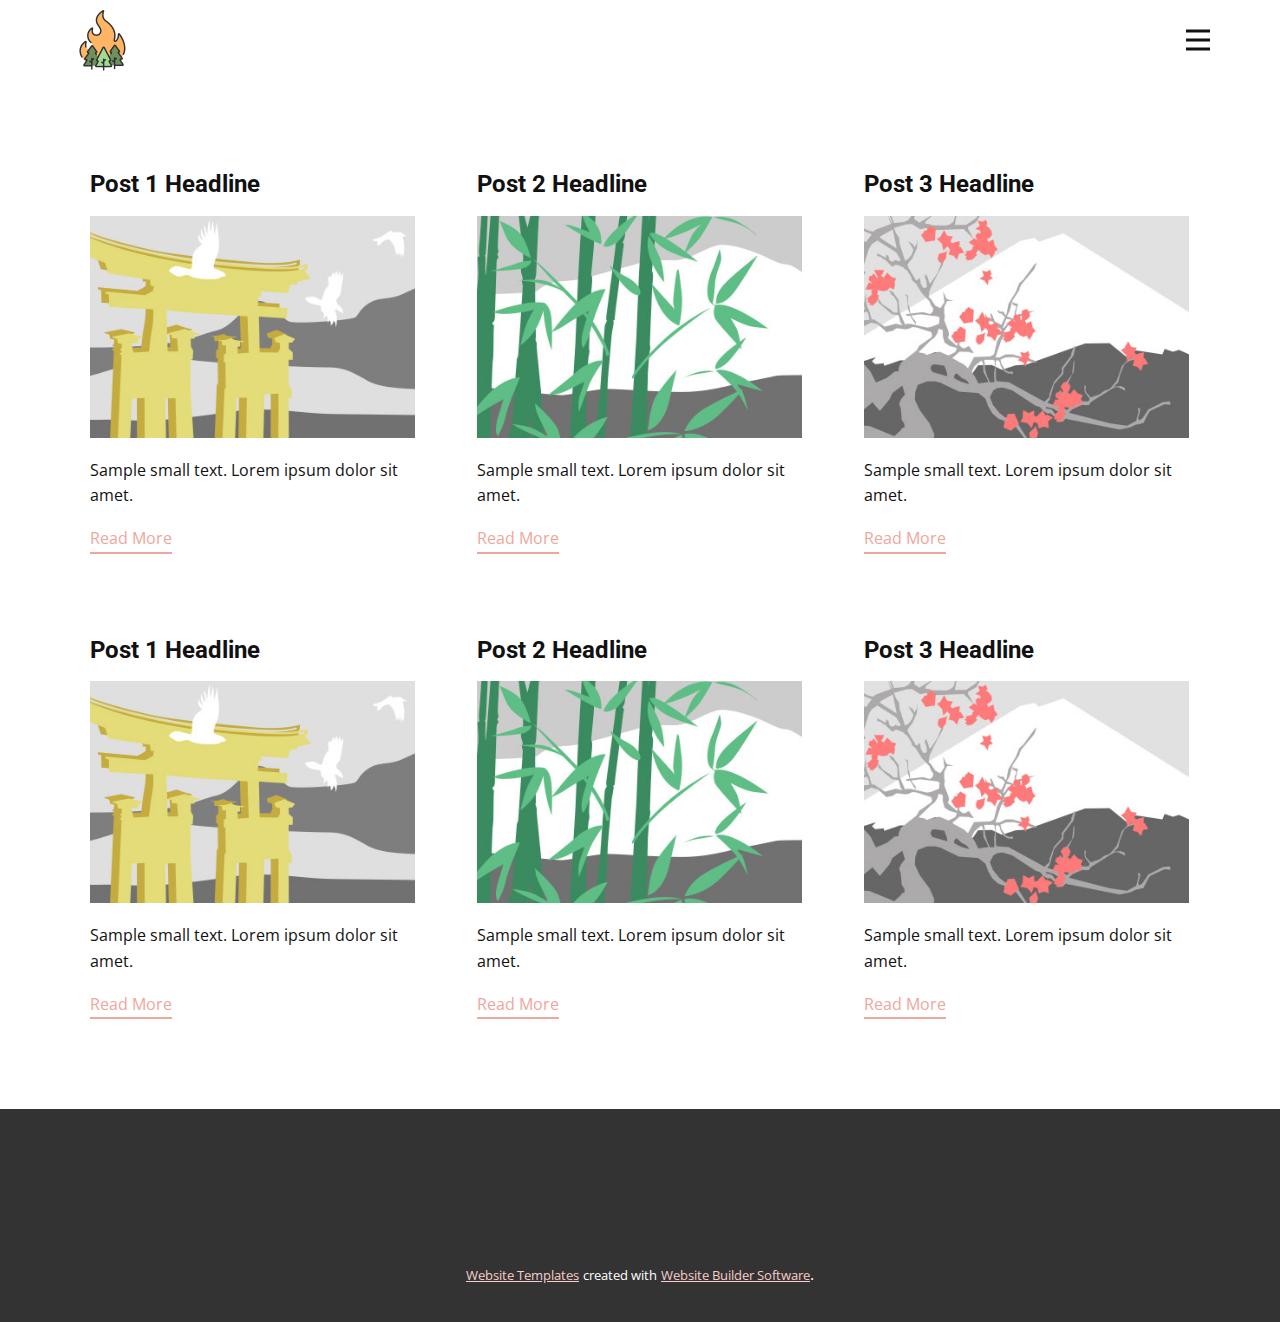
<file: blog/blog.html>
<html style="font-size: 16px;"><head>
    <meta name="viewport" content="width=device-width, initial-scale=1.0">
    <meta charset="utf-8">
    <meta name="keywords" content="">
    <meta name="description" content="">
    <meta name="page_type" content="np-template-header-footer-from-plugin">
    <title>Blog Template</title>
    <link rel="stylesheet" href="../nicepage.css" media="screen">
<link rel="stylesheet" href="../Blog-Template.css" media="screen">
    <script class="u-script" type="text/javascript" src="../jquery.js" defer=""></script>
    <script class="u-script" type="text/javascript" src="../nicepage.js" defer=""></script>
    <meta name="generator" content="Nicepage 4.10.5, nicepage.com">
    <link id="u-theme-google-font" rel="stylesheet" href="https://fonts.googleapis.com/css?family=Roboto:100,100i,300,300i,400,400i,500,500i,700,700i,900,900i|Open+Sans:300,300i,400,400i,500,500i,600,600i,700,700i,800,800i">
    
    
    <script type="application/ld+json">{
		"@context": "http://schema.org",
		"@type": "Organization",
		"name": ""
}</script>
    <meta name="theme-color" content="#efa69d">
  </head>
  <body class="u-body u-xl-mode"><header class="u-clearfix u-header u-header" id="sec-3764"><div class="u-clearfix u-sheet u-sheet-1">
        <nav class="u-menu u-menu-dropdown u-offcanvas u-menu-1" data-responsive-from="XL">
          <div class="menu-collapse" style="font-size: 1rem; letter-spacing: 0px; font-weight: 500; text-transform: uppercase;">
            <a class="u-button-style u-custom-active-color u-custom-border u-custom-border-color u-custom-hover-color u-custom-left-right-menu-spacing u-custom-padding-bottom u-custom-text-active-color u-custom-text-color u-custom-text-hover-color u-custom-top-bottom-menu-spacing u-nav-link u-text-active-palette-1-base u-text-hover-palette-2-base" href="#">
              <svg class="u-svg-link" viewBox="0 0 24 24"><use xmlns:xlink="http://www.w3.org/1999/xlink" xlink:href="#menu-hamburger"></use></svg>
              <svg class="u-svg-content" version="1.1" id="menu-hamburger" viewBox="0 0 16 16" x="0px" y="0px" xmlns:xlink="http://www.w3.org/1999/xlink" xmlns="http://www.w3.org/2000/svg"><g><rect y="1" width="16" height="2"></rect><rect y="7" width="16" height="2"></rect><rect y="13" width="16" height="2"></rect>
</g></svg>
            </a>
          </div>
          <div class="u-nav-container">
            <ul class="u-nav u-spacing-2 u-unstyled u-nav-1"><li class="u-nav-item"><a class="u-active-grey-5 u-button-style u-hover-grey-10 u-nav-link u-text-active-grey-90 u-text-grey-90 u-text-hover-grey-90" href="../Home.html" style="padding: 10px 20px;">Home</a>
</li><li class="u-nav-item"><a class="u-active-grey-5 u-button-style u-hover-grey-10 u-nav-link u-text-active-grey-90 u-text-grey-90 u-text-hover-grey-90" href="../About.html" style="padding: 10px 20px;">About</a>
</li><li class="u-nav-item"><a class="u-active-grey-5 u-button-style u-hover-grey-10 u-nav-link u-text-active-grey-90 u-text-grey-90 u-text-hover-grey-90" href="../Contact.html" style="padding: 10px 20px;">Contact</a>
</li></ul>
          </div>
          <div class="u-nav-container-collapse">
            <div class="u-black u-container-style u-inner-container-layout u-opacity u-opacity-95 u-sidenav">
              <div class="u-inner-container-layout u-sidenav-overflow">
                <div class="u-menu-close"></div>
                <ul class="u-align-center u-nav u-popupmenu-items u-unstyled u-nav-2"><li class="u-nav-item"><a class="u-button-style u-nav-link" href="../Home.html" style="padding: 10px 20px;">Home</a>
</li><li class="u-nav-item"><a class="u-button-style u-nav-link" href="../About.html" style="padding: 10px 20px;">About</a>
</li><li class="u-nav-item"><a class="u-button-style u-nav-link" href="../Contact.html" style="padding: 10px 20px;">Contact</a>
</li></ul>
              </div>
            </div>
            <div class="u-black u-menu-overlay u-opacity u-opacity-70"></div>
          </div>
        </nav><span class="u-file-icon u-icon u-icon-1"><img src="../images/7204183.png" alt=""></span>
      </div></header>
    <section class="u-clearfix u-section-1" id="sec-1509">
      <div class="u-clearfix u-sheet u-valign-middle u-sheet-1"><!--blog--><!--blog_options_json--><!--{"type":"Recent","source":"","tags":"","count":""}--><!--/blog_options_json-->
        <div class="u-blog u-expanded-width u-repeater u-repeater-1"><!--blog_post-->
          <div class="u-blog-post u-container-style u-repeater-item u-white u-repeater-item-1">
            <div class="u-container-layout u-similar-container u-valign-top u-container-layout-1"><!--blog_post_header-->
              <h4 class="u-blog-control u-text u-text-1">
                <a class="u-post-header-link" href="../blog/post-5.html"><!--blog_post_header_content-->Post 1 Headline<!--/blog_post_header_content--></a>
              </h4><!--/blog_post_header--><!--blog_post_image-->
              <a class="u-post-header-link" href="../blog/post-5.html"><img alt="" class="u-blog-control u-expanded-width u-image u-image-default u-image-1" src="[data-uri]"></a><!--/blog_post_image--><!--blog_post_content-->
              <div class="u-blog-control u-post-content u-text u-text-2 fr-view">Sample small text. Lorem ipsum dolor sit amet.</div><!--/blog_post_content--><!--blog_post_readmore-->
              <a href="../blog/post-5.html" class="u-blog-control u-border-2 u-border-palette-1-base u-btn u-btn-rectangle u-button-style u-none u-btn-1"><!--blog_post_readmore_content--><!--options_json--><!--{"content":"","defaultValue":"Read More"}--><!--/options_json-->Read More<!--/blog_post_readmore_content--></a><!--/blog_post_readmore-->
            </div>
          </div><div class="u-blog-post u-container-style u-repeater-item u-video-cover u-white">
            <div class="u-container-layout u-similar-container u-valign-top u-container-layout-2"><!--blog_post_header-->
              <h4 class="u-blog-control u-text u-text-3">
                <a class="u-post-header-link" href="../blog/post-4.html"><!--blog_post_header_content-->Post 2 Headline<!--/blog_post_header_content--></a>
              </h4><!--/blog_post_header--><!--blog_post_image-->
              <a class="u-post-header-link" href="../blog/post-4.html"><img alt="" class="u-blog-control u-expanded-width u-image u-image-default u-image-2" src="[data-uri]"></a><!--/blog_post_image--><!--blog_post_content-->
              <div class="u-blog-control u-post-content u-text u-text-4 fr-view">Sample small text. Lorem ipsum dolor sit amet.</div><!--/blog_post_content--><!--blog_post_readmore-->
              <a href="../blog/post-4.html" class="u-blog-control u-border-2 u-border-palette-1-base u-btn u-btn-rectangle u-button-style u-none u-btn-2"><!--blog_post_readmore_content--><!--options_json--><!--{"content":"","defaultValue":"Read More"}--><!--/options_json-->Read More<!--/blog_post_readmore_content--></a><!--/blog_post_readmore-->
            </div>
          </div><div class="u-blog-post u-container-style u-repeater-item u-video-cover u-white">
            <div class="u-container-layout u-similar-container u-valign-top u-container-layout-3"><!--blog_post_header-->
              <h4 class="u-blog-control u-text u-text-5">
                <a class="u-post-header-link" href="../blog/post-3.html"><!--blog_post_header_content-->Post 3 Headline<!--/blog_post_header_content--></a>
              </h4><!--/blog_post_header--><!--blog_post_image-->
              <a class="u-post-header-link" href="../blog/post-3.html"><img alt="" class="u-blog-control u-expanded-width u-image u-image-default u-image-3" src="[data-uri]"></a><!--/blog_post_image--><!--blog_post_content-->
              <div class="u-blog-control u-post-content u-text u-text-6 fr-view">Sample small text. Lorem ipsum dolor sit amet.</div><!--/blog_post_content--><!--blog_post_readmore-->
              <a href="../blog/post-3.html" class="u-blog-control u-border-2 u-border-palette-1-base u-btn u-btn-rectangle u-button-style u-none u-btn-3"><!--blog_post_readmore_content--><!--options_json--><!--{"content":"","defaultValue":"Read More"}--><!--/options_json-->Read More<!--/blog_post_readmore_content--></a><!--/blog_post_readmore-->
            </div>
          </div><div class="u-blog-post u-container-style u-repeater-item u-white u-repeater-item-1">
            <div class="u-container-layout u-similar-container u-valign-top u-container-layout-1"><!--blog_post_header-->
              <h4 class="u-blog-control u-text u-text-1">
                <a class="u-post-header-link" href="../blog/post-2.html"><!--blog_post_header_content-->Post 1 Headline<!--/blog_post_header_content--></a>
              </h4><!--/blog_post_header--><!--blog_post_image-->
              <a class="u-post-header-link" href="../blog/post-2.html"><img alt="" class="u-blog-control u-expanded-width u-image u-image-default u-image-1" src="[data-uri]"></a><!--/blog_post_image--><!--blog_post_content-->
              <div class="u-blog-control u-post-content u-text u-text-2 fr-view">Sample small text. Lorem ipsum dolor sit amet.</div><!--/blog_post_content--><!--blog_post_readmore-->
              <a href="../blog/post-2.html" class="u-blog-control u-border-2 u-border-palette-1-base u-btn u-btn-rectangle u-button-style u-none u-btn-1"><!--blog_post_readmore_content--><!--options_json--><!--{"content":"","defaultValue":"Read More"}--><!--/options_json-->Read More<!--/blog_post_readmore_content--></a><!--/blog_post_readmore-->
            </div>
          </div><div class="u-blog-post u-container-style u-repeater-item u-video-cover u-white">
            <div class="u-container-layout u-similar-container u-valign-top u-container-layout-2"><!--blog_post_header-->
              <h4 class="u-blog-control u-text u-text-3">
                <a class="u-post-header-link" href="../blog/post-1.html"><!--blog_post_header_content-->Post 2 Headline<!--/blog_post_header_content--></a>
              </h4><!--/blog_post_header--><!--blog_post_image-->
              <a class="u-post-header-link" href="../blog/post-1.html"><img alt="" class="u-blog-control u-expanded-width u-image u-image-default u-image-2" src="[data-uri]"></a><!--/blog_post_image--><!--blog_post_content-->
              <div class="u-blog-control u-post-content u-text u-text-4 fr-view">Sample small text. Lorem ipsum dolor sit amet.</div><!--/blog_post_content--><!--blog_post_readmore-->
              <a href="../blog/post-1.html" class="u-blog-control u-border-2 u-border-palette-1-base u-btn u-btn-rectangle u-button-style u-none u-btn-2"><!--blog_post_readmore_content--><!--options_json--><!--{"content":"","defaultValue":"Read More"}--><!--/options_json-->Read More<!--/blog_post_readmore_content--></a><!--/blog_post_readmore-->
            </div>
          </div><div class="u-blog-post u-container-style u-repeater-item u-video-cover u-white">
            <div class="u-container-layout u-similar-container u-valign-top u-container-layout-3"><!--blog_post_header-->
              <h4 class="u-blog-control u-text u-text-5">
                <a class="u-post-header-link" href="../blog/post.html"><!--blog_post_header_content-->Post 3 Headline<!--/blog_post_header_content--></a>
              </h4><!--/blog_post_header--><!--blog_post_image-->
              <a class="u-post-header-link" href="../blog/post.html"><img alt="" class="u-blog-control u-expanded-width u-image u-image-default u-image-3" src="[data-uri]"></a><!--/blog_post_image--><!--blog_post_content-->
              <div class="u-blog-control u-post-content u-text u-text-6 fr-view">Sample small text. Lorem ipsum dolor sit amet.</div><!--/blog_post_content--><!--blog_post_readmore-->
              <a href="../blog/post.html" class="u-blog-control u-border-2 u-border-palette-1-base u-btn u-btn-rectangle u-button-style u-none u-btn-3"><!--blog_post_readmore_content--><!--options_json--><!--{"content":"","defaultValue":"Read More"}--><!--/options_json-->Read More<!--/blog_post_readmore_content--></a><!--/blog_post_readmore-->
            </div>
          </div><!--/blog_post--><!--blog_post-->
          <!--/blog_post--><!--blog_post-->
          <!--/blog_post-->
        </div><!--/blog-->
      </div>
    </section>
    
    
    <footer class="u-align-center u-clearfix u-footer u-grey-80 u-footer" id="sec-be3e"><div class="u-align-left u-clearfix u-sheet u-sheet-1"></div></footer>
    <section class="u-backlink u-clearfix u-grey-80">
      <a class="u-link" href="https://nicepage.com/website-templates" target="_blank">
        <span>Website Templates</span>
      </a>
      <p class="u-text">
        <span>created with</span>
      </p>
      <a class="u-link" href="" target="_blank">
        <span>Website Builder Software</span>
      </a>. 
    </section>
  
</body></html>
</file>
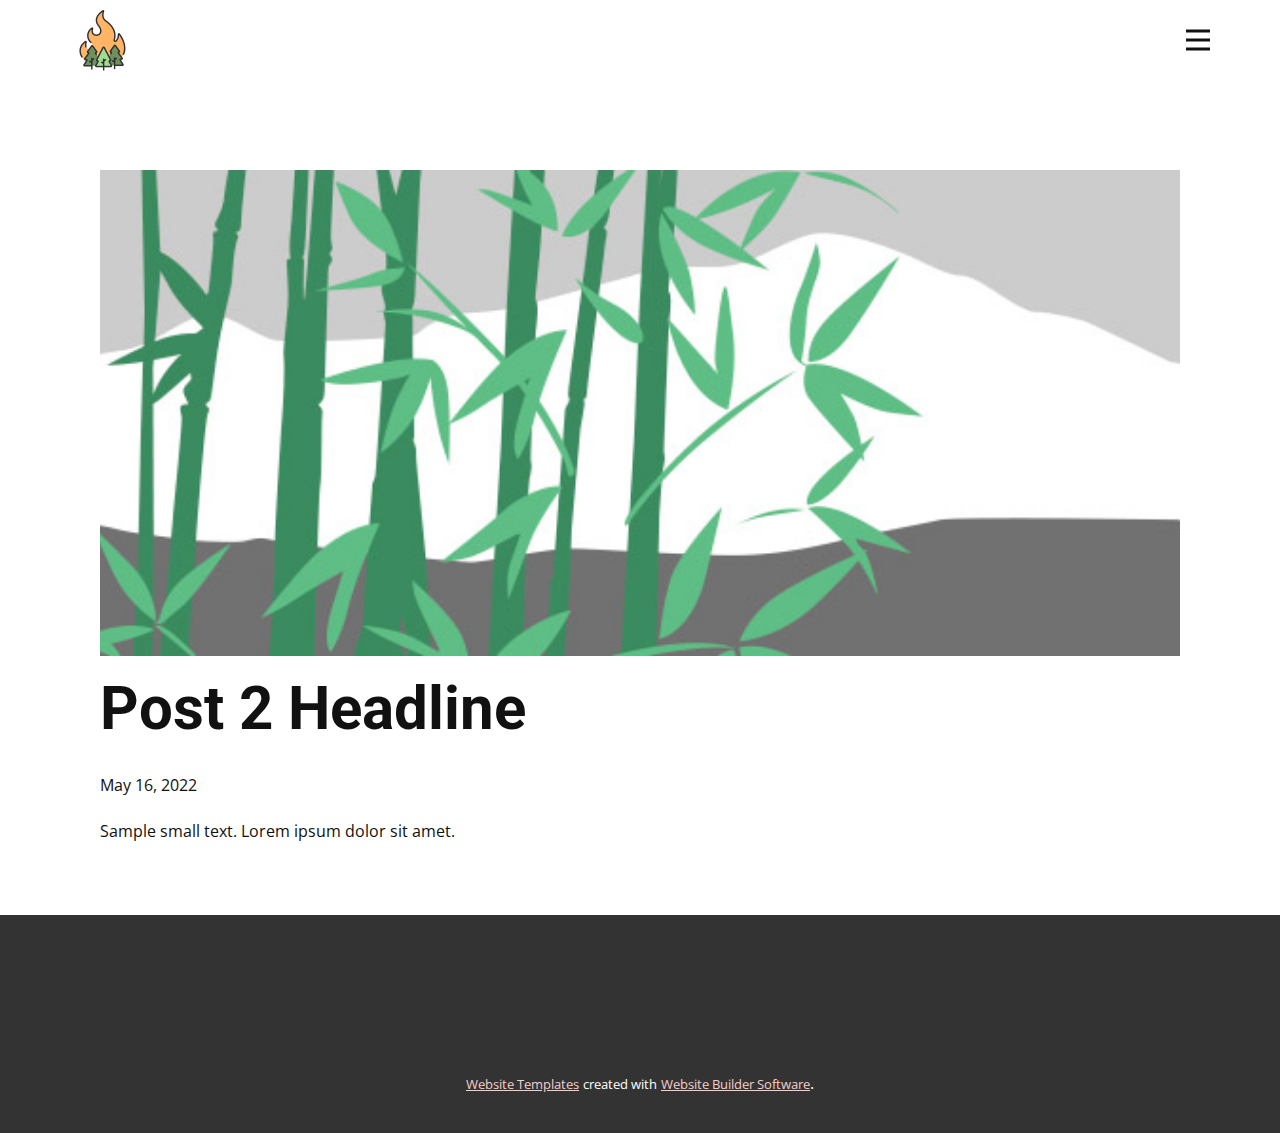
<file: blog/post-1.html>
<!doctype html>
<html style="font-size: 16px;"><head>
    <meta name="viewport" content="width=device-width, initial-scale=1.0">
    <meta charset="utf-8">
    <meta name="keywords" content="Post 1 Headline">
    <meta name="description" content="">
    <meta name="page_type" content="np-template-header-footer-from-plugin">
    <title>Post 2 Headline</title>
    <link rel="stylesheet" href="../nicepage.css" media="screen">
<link rel="stylesheet" href="../Post-Template.css" media="screen">
    <script class="u-script" type="text/javascript" src="../jquery.js" defer=""></script>
    <script class="u-script" type="text/javascript" src="../nicepage.js" defer=""></script>
    <meta name="generator" content="Nicepage 4.10.5, nicepage.com">
    <link id="u-theme-google-font" rel="stylesheet" href="https://fonts.googleapis.com/css?family=Roboto:100,100i,300,300i,400,400i,500,500i,700,700i,900,900i|Open+Sans:300,300i,400,400i,500,500i,600,600i,700,700i,800,800i">
    
    
    <script type="application/ld+json">{
		"@context": "http://schema.org",
		"@type": "Organization",
		"name": ""
}</script>
    <meta name="theme-color" content="#efa69d">
  </head>
  <body class="u-body u-xl-mode"><header class="u-clearfix u-header u-header" id="sec-3764"><div class="u-clearfix u-sheet u-sheet-1">
        <nav class="u-menu u-menu-dropdown u-offcanvas u-menu-1" data-responsive-from="XL">
          <div class="menu-collapse" style="font-size: 1rem; letter-spacing: 0px; font-weight: 500; text-transform: uppercase;">
            <a class="u-button-style u-custom-active-color u-custom-border u-custom-border-color u-custom-hover-color u-custom-left-right-menu-spacing u-custom-padding-bottom u-custom-text-active-color u-custom-text-color u-custom-text-hover-color u-custom-top-bottom-menu-spacing u-nav-link u-text-active-palette-1-base u-text-hover-palette-2-base" href="#">
              <svg class="u-svg-link" viewBox="0 0 24 24"><use xmlns:xlink="http://www.w3.org/1999/xlink" xlink:href="#menu-hamburger"></use></svg>
              <svg class="u-svg-content" version="1.1" id="menu-hamburger" viewBox="0 0 16 16" x="0px" y="0px" xmlns:xlink="http://www.w3.org/1999/xlink" xmlns="http://www.w3.org/2000/svg"><g><rect y="1" width="16" height="2"></rect><rect y="7" width="16" height="2"></rect><rect y="13" width="16" height="2"></rect>
</g></svg>
            </a>
          </div>
          <div class="u-nav-container">
            <ul class="u-nav u-spacing-2 u-unstyled u-nav-1"><li class="u-nav-item"><a class="u-active-grey-5 u-button-style u-hover-grey-10 u-nav-link u-text-active-grey-90 u-text-grey-90 u-text-hover-grey-90" href="../Home.html" style="padding: 10px 20px;">Home</a>
</li><li class="u-nav-item"><a class="u-active-grey-5 u-button-style u-hover-grey-10 u-nav-link u-text-active-grey-90 u-text-grey-90 u-text-hover-grey-90" href="../About.html" style="padding: 10px 20px;">About</a>
</li><li class="u-nav-item"><a class="u-active-grey-5 u-button-style u-hover-grey-10 u-nav-link u-text-active-grey-90 u-text-grey-90 u-text-hover-grey-90" href="../Contact.html" style="padding: 10px 20px;">Contact</a>
</li></ul>
          </div>
          <div class="u-nav-container-collapse">
            <div class="u-black u-container-style u-inner-container-layout u-opacity u-opacity-95 u-sidenav">
              <div class="u-inner-container-layout u-sidenav-overflow">
                <div class="u-menu-close"></div>
                <ul class="u-align-center u-nav u-popupmenu-items u-unstyled u-nav-2"><li class="u-nav-item"><a class="u-button-style u-nav-link" href="../Home.html" style="padding: 10px 20px;">Home</a>
</li><li class="u-nav-item"><a class="u-button-style u-nav-link" href="../About.html" style="padding: 10px 20px;">About</a>
</li><li class="u-nav-item"><a class="u-button-style u-nav-link" href="../Contact.html" style="padding: 10px 20px;">Contact</a>
</li></ul>
              </div>
            </div>
            <div class="u-black u-menu-overlay u-opacity u-opacity-70"></div>
          </div>
        </nav><span class="u-file-icon u-icon u-icon-1"><img src="../images/7204183.png" alt=""></span>
      </div></header>
    <section class="u-align-center u-clearfix u-section-1" id="sec-70e5">
      <div class="u-clearfix u-sheet u-valign-middle-md u-valign-middle-sm u-valign-middle-xs u-sheet-1"><!--post_details--><!--post_details_options_json--><!--{"source":""}--><!--/post_details_options_json--><!--blog_post-->
        <div class="u-container-style u-expanded-width u-post-details u-post-details-1">
          <div class="u-container-layout u-valign-middle u-container-layout-1"><!--blog_post_image-->
            <img alt="" class="u-blog-control u-expanded-width u-image u-image-default u-image-1" src="[data-uri]"><!--/blog_post_image--><!--blog_post_header-->
            <h2 class="u-blog-control u-text u-text-1">Post 2 Headline</h2><!--/blog_post_header--><!--blog_post_metadata-->
            <div class="u-blog-control u-metadata u-metadata-1"><!--blog_post_metadata_date-->
              <span class="u-meta-date u-meta-icon">May 16, 2022</span><!--/blog_post_metadata_date--><!--blog_post_metadata_category-->
              <!--/blog_post_metadata_category--><!--blog_post_metadata_comments-->
              <!--/blog_post_metadata_comments-->
            </div><!--/blog_post_metadata--><!--blog_post_content-->
            <div class="u-align-justify u-blog-control u-post-content u-text u-text-2 fr-view">
  Sample small text. Lorem ipsum dolor sit amet.
  </div><!--/blog_post_content-->
          </div>
        </div><!--/blog_post--><!--/post_details-->
      </div>
    </section>
    
    
    <footer class="u-align-center u-clearfix u-footer u-grey-80 u-footer" id="sec-be3e"><div class="u-align-left u-clearfix u-sheet u-sheet-1"></div></footer>
    <section class="u-backlink u-clearfix u-grey-80">
      <a class="u-link" href="https://nicepage.com/website-templates" target="_blank">
        <span>Website Templates</span>
      </a>
      <p class="u-text">
        <span>created with</span>
      </p>
      <a class="u-link" href="" target="_blank">
        <span>Website Builder Software</span>
      </a>. 
    </section>
  
</body></html>
</file>
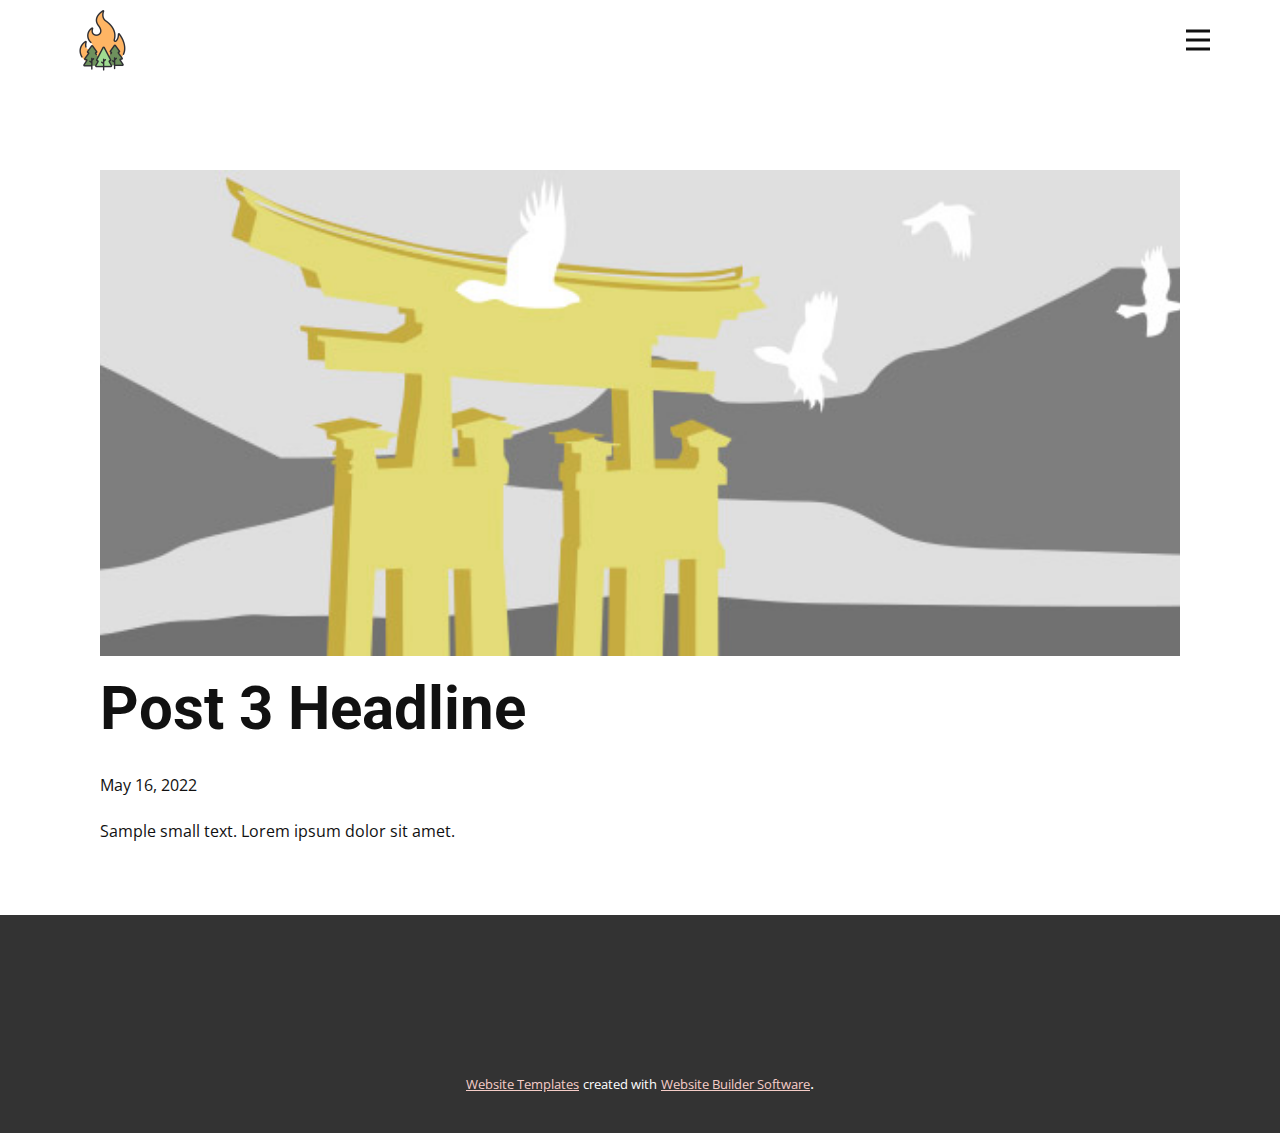
<file: blog/post-2.html>
<!doctype html>
<html style="font-size: 16px;"><head>
    <meta name="viewport" content="width=device-width, initial-scale=1.0">
    <meta charset="utf-8">
    <meta name="keywords" content="Post 1 Headline">
    <meta name="description" content="">
    <meta name="page_type" content="np-template-header-footer-from-plugin">
    <title>Post 3 Headline</title>
    <link rel="stylesheet" href="../nicepage.css" media="screen">
<link rel="stylesheet" href="../Post-Template.css" media="screen">
    <script class="u-script" type="text/javascript" src="../jquery.js" defer=""></script>
    <script class="u-script" type="text/javascript" src="../nicepage.js" defer=""></script>
    <meta name="generator" content="Nicepage 4.10.5, nicepage.com">
    <link id="u-theme-google-font" rel="stylesheet" href="https://fonts.googleapis.com/css?family=Roboto:100,100i,300,300i,400,400i,500,500i,700,700i,900,900i|Open+Sans:300,300i,400,400i,500,500i,600,600i,700,700i,800,800i">
    
    
    <script type="application/ld+json">{
		"@context": "http://schema.org",
		"@type": "Organization",
		"name": ""
}</script>
    <meta name="theme-color" content="#efa69d">
  </head>
  <body class="u-body u-xl-mode"><header class="u-clearfix u-header u-header" id="sec-3764"><div class="u-clearfix u-sheet u-sheet-1">
        <nav class="u-menu u-menu-dropdown u-offcanvas u-menu-1" data-responsive-from="XL">
          <div class="menu-collapse" style="font-size: 1rem; letter-spacing: 0px; font-weight: 500; text-transform: uppercase;">
            <a class="u-button-style u-custom-active-color u-custom-border u-custom-border-color u-custom-hover-color u-custom-left-right-menu-spacing u-custom-padding-bottom u-custom-text-active-color u-custom-text-color u-custom-text-hover-color u-custom-top-bottom-menu-spacing u-nav-link u-text-active-palette-1-base u-text-hover-palette-2-base" href="#">
              <svg class="u-svg-link" viewBox="0 0 24 24"><use xmlns:xlink="http://www.w3.org/1999/xlink" xlink:href="#menu-hamburger"></use></svg>
              <svg class="u-svg-content" version="1.1" id="menu-hamburger" viewBox="0 0 16 16" x="0px" y="0px" xmlns:xlink="http://www.w3.org/1999/xlink" xmlns="http://www.w3.org/2000/svg"><g><rect y="1" width="16" height="2"></rect><rect y="7" width="16" height="2"></rect><rect y="13" width="16" height="2"></rect>
</g></svg>
            </a>
          </div>
          <div class="u-nav-container">
            <ul class="u-nav u-spacing-2 u-unstyled u-nav-1"><li class="u-nav-item"><a class="u-active-grey-5 u-button-style u-hover-grey-10 u-nav-link u-text-active-grey-90 u-text-grey-90 u-text-hover-grey-90" href="../Home.html" style="padding: 10px 20px;">Home</a>
</li><li class="u-nav-item"><a class="u-active-grey-5 u-button-style u-hover-grey-10 u-nav-link u-text-active-grey-90 u-text-grey-90 u-text-hover-grey-90" href="../About.html" style="padding: 10px 20px;">About</a>
</li><li class="u-nav-item"><a class="u-active-grey-5 u-button-style u-hover-grey-10 u-nav-link u-text-active-grey-90 u-text-grey-90 u-text-hover-grey-90" href="../Contact.html" style="padding: 10px 20px;">Contact</a>
</li></ul>
          </div>
          <div class="u-nav-container-collapse">
            <div class="u-black u-container-style u-inner-container-layout u-opacity u-opacity-95 u-sidenav">
              <div class="u-inner-container-layout u-sidenav-overflow">
                <div class="u-menu-close"></div>
                <ul class="u-align-center u-nav u-popupmenu-items u-unstyled u-nav-2"><li class="u-nav-item"><a class="u-button-style u-nav-link" href="../Home.html" style="padding: 10px 20px;">Home</a>
</li><li class="u-nav-item"><a class="u-button-style u-nav-link" href="../About.html" style="padding: 10px 20px;">About</a>
</li><li class="u-nav-item"><a class="u-button-style u-nav-link" href="../Contact.html" style="padding: 10px 20px;">Contact</a>
</li></ul>
              </div>
            </div>
            <div class="u-black u-menu-overlay u-opacity u-opacity-70"></div>
          </div>
        </nav><span class="u-file-icon u-icon u-icon-1"><img src="../images/7204183.png" alt=""></span>
      </div></header>
    <section class="u-align-center u-clearfix u-section-1" id="sec-70e5">
      <div class="u-clearfix u-sheet u-valign-middle-md u-valign-middle-sm u-valign-middle-xs u-sheet-1"><!--post_details--><!--post_details_options_json--><!--{"source":""}--><!--/post_details_options_json--><!--blog_post-->
        <div class="u-container-style u-expanded-width u-post-details u-post-details-1">
          <div class="u-container-layout u-valign-middle u-container-layout-1"><!--blog_post_image-->
            <img alt="" class="u-blog-control u-expanded-width u-image u-image-default u-image-1" src="[data-uri]"><!--/blog_post_image--><!--blog_post_header-->
            <h2 class="u-blog-control u-text u-text-1">Post 3 Headline</h2><!--/blog_post_header--><!--blog_post_metadata-->
            <div class="u-blog-control u-metadata u-metadata-1"><!--blog_post_metadata_date-->
              <span class="u-meta-date u-meta-icon">May 16, 2022</span><!--/blog_post_metadata_date--><!--blog_post_metadata_category-->
              <!--/blog_post_metadata_category--><!--blog_post_metadata_comments-->
              <!--/blog_post_metadata_comments-->
            </div><!--/blog_post_metadata--><!--blog_post_content-->
            <div class="u-align-justify u-blog-control u-post-content u-text u-text-2 fr-view">
  Sample small text. Lorem ipsum dolor sit amet.
  </div><!--/blog_post_content-->
          </div>
        </div><!--/blog_post--><!--/post_details-->
      </div>
    </section>
    
    
    <footer class="u-align-center u-clearfix u-footer u-grey-80 u-footer" id="sec-be3e"><div class="u-align-left u-clearfix u-sheet u-sheet-1"></div></footer>
    <section class="u-backlink u-clearfix u-grey-80">
      <a class="u-link" href="https://nicepage.com/website-templates" target="_blank">
        <span>Website Templates</span>
      </a>
      <p class="u-text">
        <span>created with</span>
      </p>
      <a class="u-link" href="" target="_blank">
        <span>Website Builder Software</span>
      </a>. 
    </section>
  
</body></html>
</file>
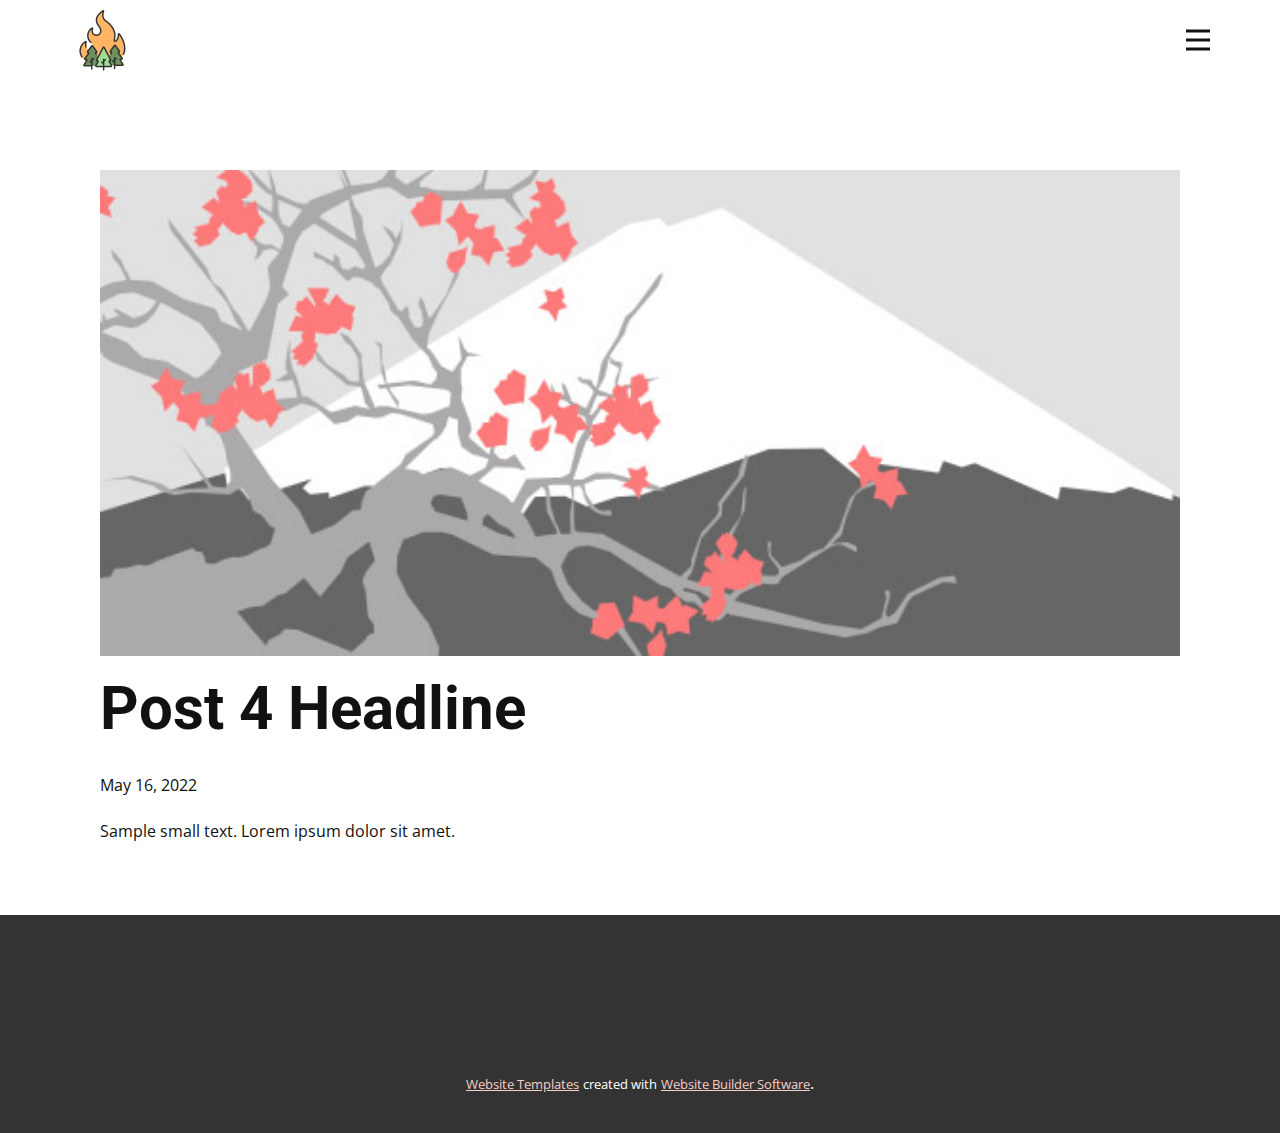
<file: blog/post-3.html>
<!doctype html>
<html style="font-size: 16px;"><head>
    <meta name="viewport" content="width=device-width, initial-scale=1.0">
    <meta charset="utf-8">
    <meta name="keywords" content="Post 1 Headline">
    <meta name="description" content="">
    <meta name="page_type" content="np-template-header-footer-from-plugin">
    <title>Post 4 Headline</title>
    <link rel="stylesheet" href="../nicepage.css" media="screen">
<link rel="stylesheet" href="../Post-Template.css" media="screen">
    <script class="u-script" type="text/javascript" src="../jquery.js" defer=""></script>
    <script class="u-script" type="text/javascript" src="../nicepage.js" defer=""></script>
    <meta name="generator" content="Nicepage 4.10.5, nicepage.com">
    <link id="u-theme-google-font" rel="stylesheet" href="https://fonts.googleapis.com/css?family=Roboto:100,100i,300,300i,400,400i,500,500i,700,700i,900,900i|Open+Sans:300,300i,400,400i,500,500i,600,600i,700,700i,800,800i">
    
    
    <script type="application/ld+json">{
		"@context": "http://schema.org",
		"@type": "Organization",
		"name": ""
}</script>
    <meta name="theme-color" content="#efa69d">
  </head>
  <body class="u-body u-xl-mode"><header class="u-clearfix u-header u-header" id="sec-3764"><div class="u-clearfix u-sheet u-sheet-1">
        <nav class="u-menu u-menu-dropdown u-offcanvas u-menu-1" data-responsive-from="XL">
          <div class="menu-collapse" style="font-size: 1rem; letter-spacing: 0px; font-weight: 500; text-transform: uppercase;">
            <a class="u-button-style u-custom-active-color u-custom-border u-custom-border-color u-custom-hover-color u-custom-left-right-menu-spacing u-custom-padding-bottom u-custom-text-active-color u-custom-text-color u-custom-text-hover-color u-custom-top-bottom-menu-spacing u-nav-link u-text-active-palette-1-base u-text-hover-palette-2-base" href="#">
              <svg class="u-svg-link" viewBox="0 0 24 24"><use xmlns:xlink="http://www.w3.org/1999/xlink" xlink:href="#menu-hamburger"></use></svg>
              <svg class="u-svg-content" version="1.1" id="menu-hamburger" viewBox="0 0 16 16" x="0px" y="0px" xmlns:xlink="http://www.w3.org/1999/xlink" xmlns="http://www.w3.org/2000/svg"><g><rect y="1" width="16" height="2"></rect><rect y="7" width="16" height="2"></rect><rect y="13" width="16" height="2"></rect>
</g></svg>
            </a>
          </div>
          <div class="u-nav-container">
            <ul class="u-nav u-spacing-2 u-unstyled u-nav-1"><li class="u-nav-item"><a class="u-active-grey-5 u-button-style u-hover-grey-10 u-nav-link u-text-active-grey-90 u-text-grey-90 u-text-hover-grey-90" href="../Home.html" style="padding: 10px 20px;">Home</a>
</li><li class="u-nav-item"><a class="u-active-grey-5 u-button-style u-hover-grey-10 u-nav-link u-text-active-grey-90 u-text-grey-90 u-text-hover-grey-90" href="../About.html" style="padding: 10px 20px;">About</a>
</li><li class="u-nav-item"><a class="u-active-grey-5 u-button-style u-hover-grey-10 u-nav-link u-text-active-grey-90 u-text-grey-90 u-text-hover-grey-90" href="../Contact.html" style="padding: 10px 20px;">Contact</a>
</li></ul>
          </div>
          <div class="u-nav-container-collapse">
            <div class="u-black u-container-style u-inner-container-layout u-opacity u-opacity-95 u-sidenav">
              <div class="u-inner-container-layout u-sidenav-overflow">
                <div class="u-menu-close"></div>
                <ul class="u-align-center u-nav u-popupmenu-items u-unstyled u-nav-2"><li class="u-nav-item"><a class="u-button-style u-nav-link" href="../Home.html" style="padding: 10px 20px;">Home</a>
</li><li class="u-nav-item"><a class="u-button-style u-nav-link" href="../About.html" style="padding: 10px 20px;">About</a>
</li><li class="u-nav-item"><a class="u-button-style u-nav-link" href="../Contact.html" style="padding: 10px 20px;">Contact</a>
</li></ul>
              </div>
            </div>
            <div class="u-black u-menu-overlay u-opacity u-opacity-70"></div>
          </div>
        </nav><span class="u-file-icon u-icon u-icon-1"><img src="../images/7204183.png" alt=""></span>
      </div></header>
    <section class="u-align-center u-clearfix u-section-1" id="sec-70e5">
      <div class="u-clearfix u-sheet u-valign-middle-md u-valign-middle-sm u-valign-middle-xs u-sheet-1"><!--post_details--><!--post_details_options_json--><!--{"source":""}--><!--/post_details_options_json--><!--blog_post-->
        <div class="u-container-style u-expanded-width u-post-details u-post-details-1">
          <div class="u-container-layout u-valign-middle u-container-layout-1"><!--blog_post_image-->
            <img alt="" class="u-blog-control u-expanded-width u-image u-image-default u-image-1" src="[data-uri]"><!--/blog_post_image--><!--blog_post_header-->
            <h2 class="u-blog-control u-text u-text-1">Post 4 Headline</h2><!--/blog_post_header--><!--blog_post_metadata-->
            <div class="u-blog-control u-metadata u-metadata-1"><!--blog_post_metadata_date-->
              <span class="u-meta-date u-meta-icon">May 16, 2022</span><!--/blog_post_metadata_date--><!--blog_post_metadata_category-->
              <!--/blog_post_metadata_category--><!--blog_post_metadata_comments-->
              <!--/blog_post_metadata_comments-->
            </div><!--/blog_post_metadata--><!--blog_post_content-->
            <div class="u-align-justify u-blog-control u-post-content u-text u-text-2 fr-view">
  Sample small text. Lorem ipsum dolor sit amet.
  </div><!--/blog_post_content-->
          </div>
        </div><!--/blog_post--><!--/post_details-->
      </div>
    </section>
    
    
    <footer class="u-align-center u-clearfix u-footer u-grey-80 u-footer" id="sec-be3e"><div class="u-align-left u-clearfix u-sheet u-sheet-1"></div></footer>
    <section class="u-backlink u-clearfix u-grey-80">
      <a class="u-link" href="https://nicepage.com/website-templates" target="_blank">
        <span>Website Templates</span>
      </a>
      <p class="u-text">
        <span>created with</span>
      </p>
      <a class="u-link" href="" target="_blank">
        <span>Website Builder Software</span>
      </a>. 
    </section>
  
</body></html>
</file>
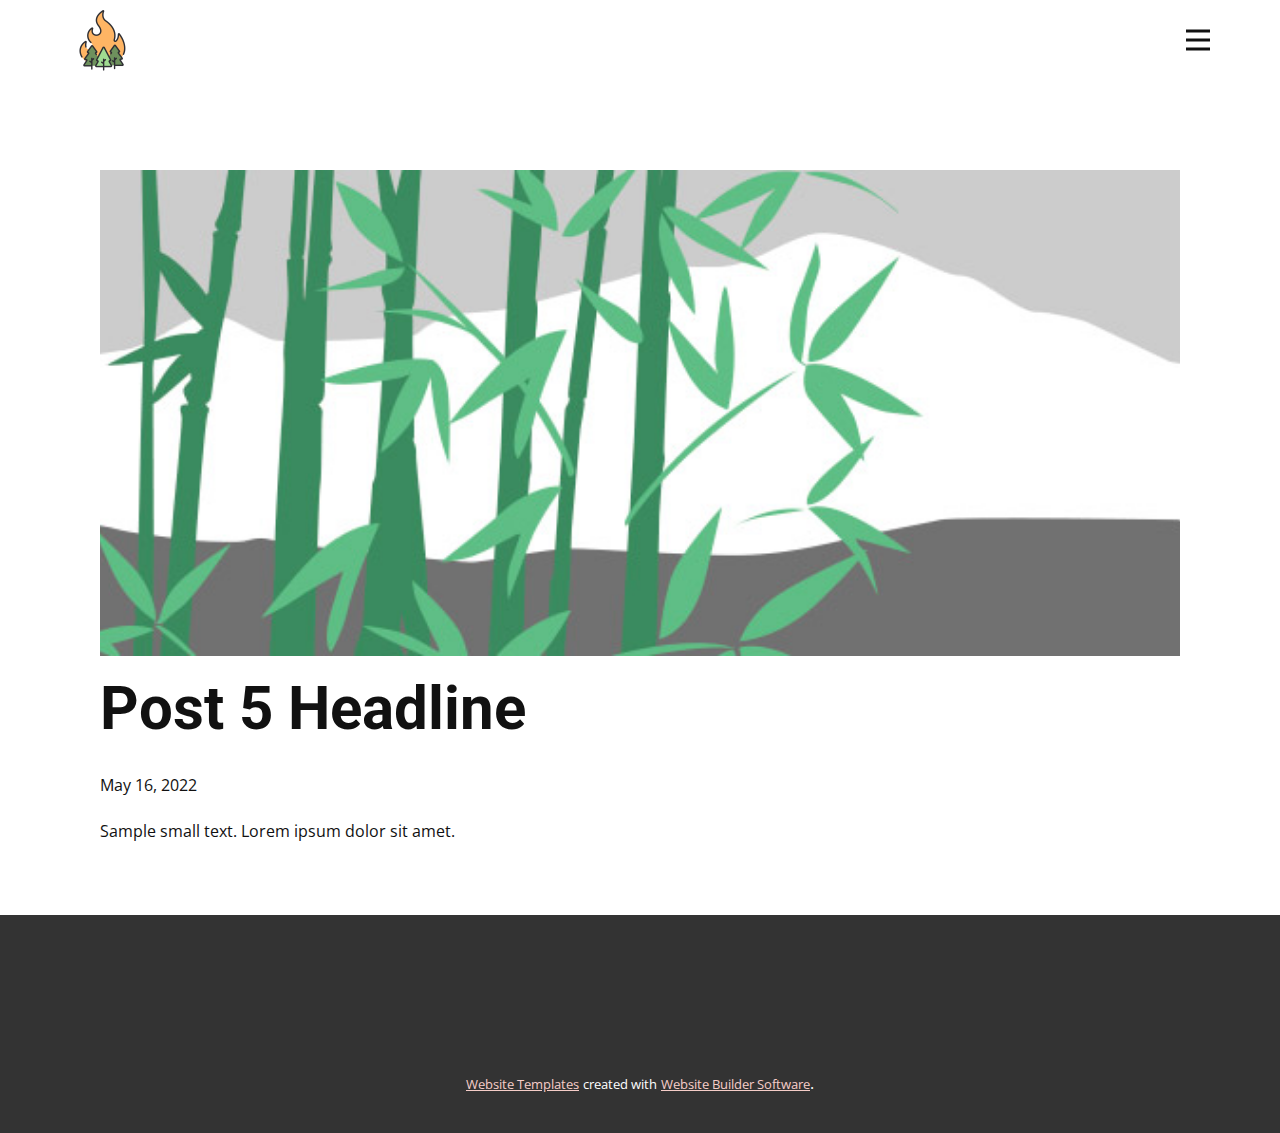
<file: blog/post-4.html>
<!doctype html>
<html style="font-size: 16px;"><head>
    <meta name="viewport" content="width=device-width, initial-scale=1.0">
    <meta charset="utf-8">
    <meta name="keywords" content="Post 1 Headline">
    <meta name="description" content="">
    <meta name="page_type" content="np-template-header-footer-from-plugin">
    <title>Post 5 Headline</title>
    <link rel="stylesheet" href="../nicepage.css" media="screen">
<link rel="stylesheet" href="../Post-Template.css" media="screen">
    <script class="u-script" type="text/javascript" src="../jquery.js" defer=""></script>
    <script class="u-script" type="text/javascript" src="../nicepage.js" defer=""></script>
    <meta name="generator" content="Nicepage 4.10.5, nicepage.com">
    <link id="u-theme-google-font" rel="stylesheet" href="https://fonts.googleapis.com/css?family=Roboto:100,100i,300,300i,400,400i,500,500i,700,700i,900,900i|Open+Sans:300,300i,400,400i,500,500i,600,600i,700,700i,800,800i">
    
    
    <script type="application/ld+json">{
		"@context": "http://schema.org",
		"@type": "Organization",
		"name": ""
}</script>
    <meta name="theme-color" content="#efa69d">
  </head>
  <body class="u-body u-xl-mode"><header class="u-clearfix u-header u-header" id="sec-3764"><div class="u-clearfix u-sheet u-sheet-1">
        <nav class="u-menu u-menu-dropdown u-offcanvas u-menu-1" data-responsive-from="XL">
          <div class="menu-collapse" style="font-size: 1rem; letter-spacing: 0px; font-weight: 500; text-transform: uppercase;">
            <a class="u-button-style u-custom-active-color u-custom-border u-custom-border-color u-custom-hover-color u-custom-left-right-menu-spacing u-custom-padding-bottom u-custom-text-active-color u-custom-text-color u-custom-text-hover-color u-custom-top-bottom-menu-spacing u-nav-link u-text-active-palette-1-base u-text-hover-palette-2-base" href="#">
              <svg class="u-svg-link" viewBox="0 0 24 24"><use xmlns:xlink="http://www.w3.org/1999/xlink" xlink:href="#menu-hamburger"></use></svg>
              <svg class="u-svg-content" version="1.1" id="menu-hamburger" viewBox="0 0 16 16" x="0px" y="0px" xmlns:xlink="http://www.w3.org/1999/xlink" xmlns="http://www.w3.org/2000/svg"><g><rect y="1" width="16" height="2"></rect><rect y="7" width="16" height="2"></rect><rect y="13" width="16" height="2"></rect>
</g></svg>
            </a>
          </div>
          <div class="u-nav-container">
            <ul class="u-nav u-spacing-2 u-unstyled u-nav-1"><li class="u-nav-item"><a class="u-active-grey-5 u-button-style u-hover-grey-10 u-nav-link u-text-active-grey-90 u-text-grey-90 u-text-hover-grey-90" href="../Home.html" style="padding: 10px 20px;">Home</a>
</li><li class="u-nav-item"><a class="u-active-grey-5 u-button-style u-hover-grey-10 u-nav-link u-text-active-grey-90 u-text-grey-90 u-text-hover-grey-90" href="../About.html" style="padding: 10px 20px;">About</a>
</li><li class="u-nav-item"><a class="u-active-grey-5 u-button-style u-hover-grey-10 u-nav-link u-text-active-grey-90 u-text-grey-90 u-text-hover-grey-90" href="../Contact.html" style="padding: 10px 20px;">Contact</a>
</li></ul>
          </div>
          <div class="u-nav-container-collapse">
            <div class="u-black u-container-style u-inner-container-layout u-opacity u-opacity-95 u-sidenav">
              <div class="u-inner-container-layout u-sidenav-overflow">
                <div class="u-menu-close"></div>
                <ul class="u-align-center u-nav u-popupmenu-items u-unstyled u-nav-2"><li class="u-nav-item"><a class="u-button-style u-nav-link" href="../Home.html" style="padding: 10px 20px;">Home</a>
</li><li class="u-nav-item"><a class="u-button-style u-nav-link" href="../About.html" style="padding: 10px 20px;">About</a>
</li><li class="u-nav-item"><a class="u-button-style u-nav-link" href="../Contact.html" style="padding: 10px 20px;">Contact</a>
</li></ul>
              </div>
            </div>
            <div class="u-black u-menu-overlay u-opacity u-opacity-70"></div>
          </div>
        </nav><span class="u-file-icon u-icon u-icon-1"><img src="../images/7204183.png" alt=""></span>
      </div></header>
    <section class="u-align-center u-clearfix u-section-1" id="sec-70e5">
      <div class="u-clearfix u-sheet u-valign-middle-md u-valign-middle-sm u-valign-middle-xs u-sheet-1"><!--post_details--><!--post_details_options_json--><!--{"source":""}--><!--/post_details_options_json--><!--blog_post-->
        <div class="u-container-style u-expanded-width u-post-details u-post-details-1">
          <div class="u-container-layout u-valign-middle u-container-layout-1"><!--blog_post_image-->
            <img alt="" class="u-blog-control u-expanded-width u-image u-image-default u-image-1" src="[data-uri]"><!--/blog_post_image--><!--blog_post_header-->
            <h2 class="u-blog-control u-text u-text-1">Post 5 Headline</h2><!--/blog_post_header--><!--blog_post_metadata-->
            <div class="u-blog-control u-metadata u-metadata-1"><!--blog_post_metadata_date-->
              <span class="u-meta-date u-meta-icon">May 16, 2022</span><!--/blog_post_metadata_date--><!--blog_post_metadata_category-->
              <!--/blog_post_metadata_category--><!--blog_post_metadata_comments-->
              <!--/blog_post_metadata_comments-->
            </div><!--/blog_post_metadata--><!--blog_post_content-->
            <div class="u-align-justify u-blog-control u-post-content u-text u-text-2 fr-view">
  Sample small text. Lorem ipsum dolor sit amet.
  </div><!--/blog_post_content-->
          </div>
        </div><!--/blog_post--><!--/post_details-->
      </div>
    </section>
    
    
    <footer class="u-align-center u-clearfix u-footer u-grey-80 u-footer" id="sec-be3e"><div class="u-align-left u-clearfix u-sheet u-sheet-1"></div></footer>
    <section class="u-backlink u-clearfix u-grey-80">
      <a class="u-link" href="https://nicepage.com/website-templates" target="_blank">
        <span>Website Templates</span>
      </a>
      <p class="u-text">
        <span>created with</span>
      </p>
      <a class="u-link" href="" target="_blank">
        <span>Website Builder Software</span>
      </a>. 
    </section>
  
</body></html>
</file>
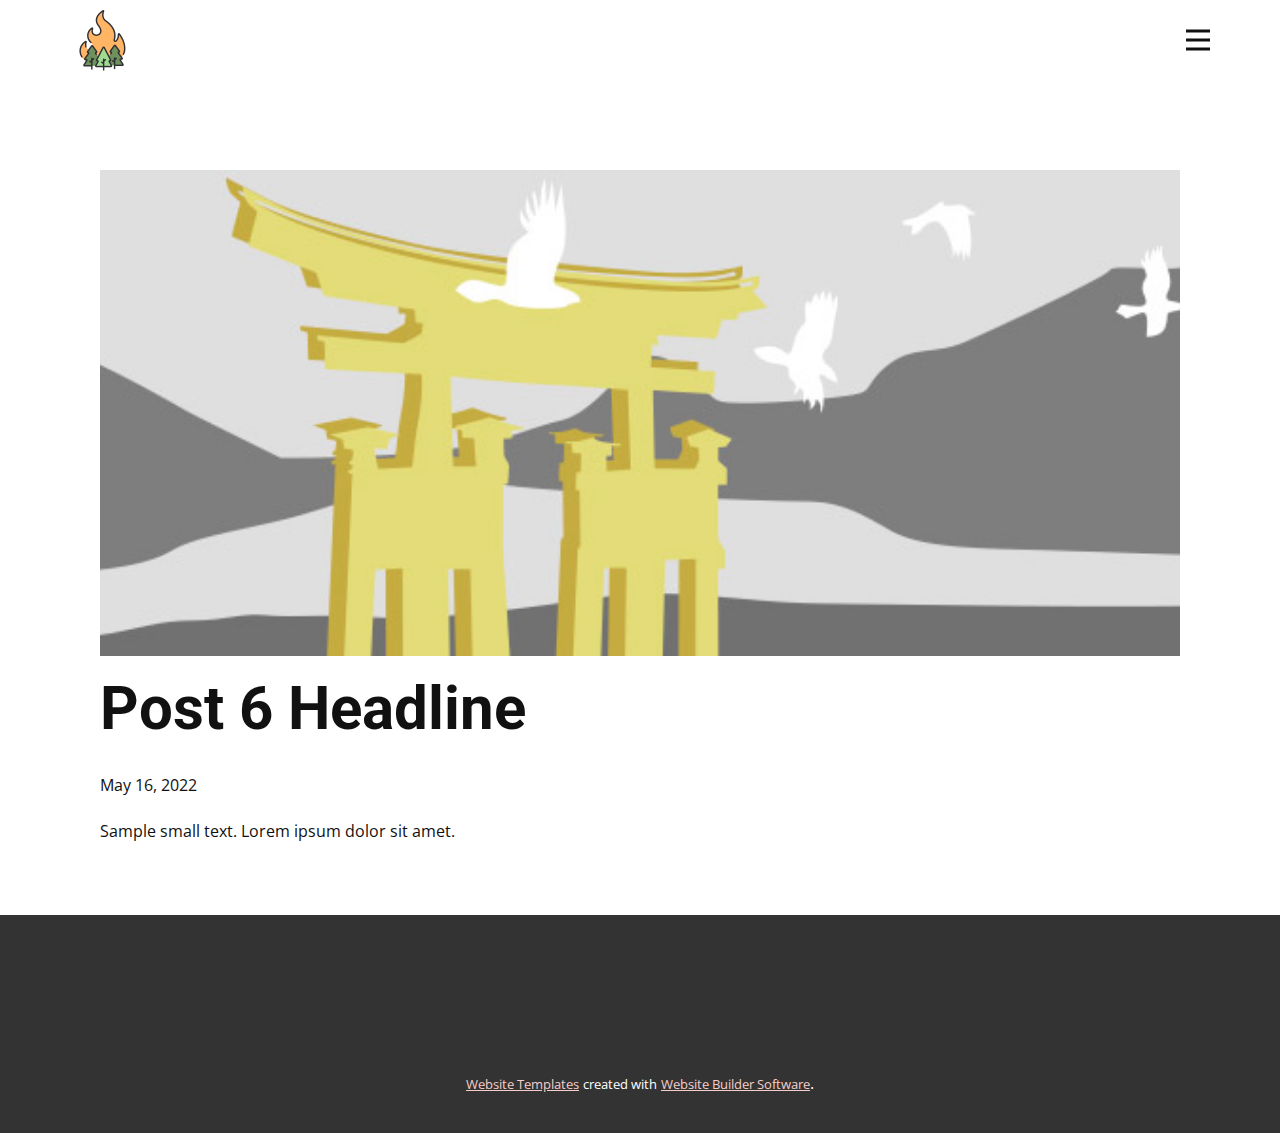
<file: blog/post-5.html>
<!doctype html>
<html style="font-size: 16px;"><head>
    <meta name="viewport" content="width=device-width, initial-scale=1.0">
    <meta charset="utf-8">
    <meta name="keywords" content="Post 1 Headline">
    <meta name="description" content="">
    <meta name="page_type" content="np-template-header-footer-from-plugin">
    <title>Post 6 Headline</title>
    <link rel="stylesheet" href="../nicepage.css" media="screen">
<link rel="stylesheet" href="../Post-Template.css" media="screen">
    <script class="u-script" type="text/javascript" src="../jquery.js" defer=""></script>
    <script class="u-script" type="text/javascript" src="../nicepage.js" defer=""></script>
    <meta name="generator" content="Nicepage 4.10.5, nicepage.com">
    <link id="u-theme-google-font" rel="stylesheet" href="https://fonts.googleapis.com/css?family=Roboto:100,100i,300,300i,400,400i,500,500i,700,700i,900,900i|Open+Sans:300,300i,400,400i,500,500i,600,600i,700,700i,800,800i">
    
    
    <script type="application/ld+json">{
		"@context": "http://schema.org",
		"@type": "Organization",
		"name": ""
}</script>
    <meta name="theme-color" content="#efa69d">
  </head>
  <body class="u-body u-xl-mode"><header class="u-clearfix u-header u-header" id="sec-3764"><div class="u-clearfix u-sheet u-sheet-1">
        <nav class="u-menu u-menu-dropdown u-offcanvas u-menu-1" data-responsive-from="XL">
          <div class="menu-collapse" style="font-size: 1rem; letter-spacing: 0px; font-weight: 500; text-transform: uppercase;">
            <a class="u-button-style u-custom-active-color u-custom-border u-custom-border-color u-custom-hover-color u-custom-left-right-menu-spacing u-custom-padding-bottom u-custom-text-active-color u-custom-text-color u-custom-text-hover-color u-custom-top-bottom-menu-spacing u-nav-link u-text-active-palette-1-base u-text-hover-palette-2-base" href="#">
              <svg class="u-svg-link" viewBox="0 0 24 24"><use xmlns:xlink="http://www.w3.org/1999/xlink" xlink:href="#menu-hamburger"></use></svg>
              <svg class="u-svg-content" version="1.1" id="menu-hamburger" viewBox="0 0 16 16" x="0px" y="0px" xmlns:xlink="http://www.w3.org/1999/xlink" xmlns="http://www.w3.org/2000/svg"><g><rect y="1" width="16" height="2"></rect><rect y="7" width="16" height="2"></rect><rect y="13" width="16" height="2"></rect>
</g></svg>
            </a>
          </div>
          <div class="u-nav-container">
            <ul class="u-nav u-spacing-2 u-unstyled u-nav-1"><li class="u-nav-item"><a class="u-active-grey-5 u-button-style u-hover-grey-10 u-nav-link u-text-active-grey-90 u-text-grey-90 u-text-hover-grey-90" href="../Home.html" style="padding: 10px 20px;">Home</a>
</li><li class="u-nav-item"><a class="u-active-grey-5 u-button-style u-hover-grey-10 u-nav-link u-text-active-grey-90 u-text-grey-90 u-text-hover-grey-90" href="../About.html" style="padding: 10px 20px;">About</a>
</li><li class="u-nav-item"><a class="u-active-grey-5 u-button-style u-hover-grey-10 u-nav-link u-text-active-grey-90 u-text-grey-90 u-text-hover-grey-90" href="../Contact.html" style="padding: 10px 20px;">Contact</a>
</li></ul>
          </div>
          <div class="u-nav-container-collapse">
            <div class="u-black u-container-style u-inner-container-layout u-opacity u-opacity-95 u-sidenav">
              <div class="u-inner-container-layout u-sidenav-overflow">
                <div class="u-menu-close"></div>
                <ul class="u-align-center u-nav u-popupmenu-items u-unstyled u-nav-2"><li class="u-nav-item"><a class="u-button-style u-nav-link" href="../Home.html" style="padding: 10px 20px;">Home</a>
</li><li class="u-nav-item"><a class="u-button-style u-nav-link" href="../About.html" style="padding: 10px 20px;">About</a>
</li><li class="u-nav-item"><a class="u-button-style u-nav-link" href="../Contact.html" style="padding: 10px 20px;">Contact</a>
</li></ul>
              </div>
            </div>
            <div class="u-black u-menu-overlay u-opacity u-opacity-70"></div>
          </div>
        </nav><span class="u-file-icon u-icon u-icon-1"><img src="../images/7204183.png" alt=""></span>
      </div></header>
    <section class="u-align-center u-clearfix u-section-1" id="sec-70e5">
      <div class="u-clearfix u-sheet u-valign-middle-md u-valign-middle-sm u-valign-middle-xs u-sheet-1"><!--post_details--><!--post_details_options_json--><!--{"source":""}--><!--/post_details_options_json--><!--blog_post-->
        <div class="u-container-style u-expanded-width u-post-details u-post-details-1">
          <div class="u-container-layout u-valign-middle u-container-layout-1"><!--blog_post_image-->
            <img alt="" class="u-blog-control u-expanded-width u-image u-image-default u-image-1" src="[data-uri]"><!--/blog_post_image--><!--blog_post_header-->
            <h2 class="u-blog-control u-text u-text-1">Post 6 Headline</h2><!--/blog_post_header--><!--blog_post_metadata-->
            <div class="u-blog-control u-metadata u-metadata-1"><!--blog_post_metadata_date-->
              <span class="u-meta-date u-meta-icon">May 16, 2022</span><!--/blog_post_metadata_date--><!--blog_post_metadata_category-->
              <!--/blog_post_metadata_category--><!--blog_post_metadata_comments-->
              <!--/blog_post_metadata_comments-->
            </div><!--/blog_post_metadata--><!--blog_post_content-->
            <div class="u-align-justify u-blog-control u-post-content u-text u-text-2 fr-view">
  Sample small text. Lorem ipsum dolor sit amet.
  </div><!--/blog_post_content-->
          </div>
        </div><!--/blog_post--><!--/post_details-->
      </div>
    </section>
    
    
    <footer class="u-align-center u-clearfix u-footer u-grey-80 u-footer" id="sec-be3e"><div class="u-align-left u-clearfix u-sheet u-sheet-1"></div></footer>
    <section class="u-backlink u-clearfix u-grey-80">
      <a class="u-link" href="https://nicepage.com/website-templates" target="_blank">
        <span>Website Templates</span>
      </a>
      <p class="u-text">
        <span>created with</span>
      </p>
      <a class="u-link" href="" target="_blank">
        <span>Website Builder Software</span>
      </a>. 
    </section>
  
</body></html>
</file>
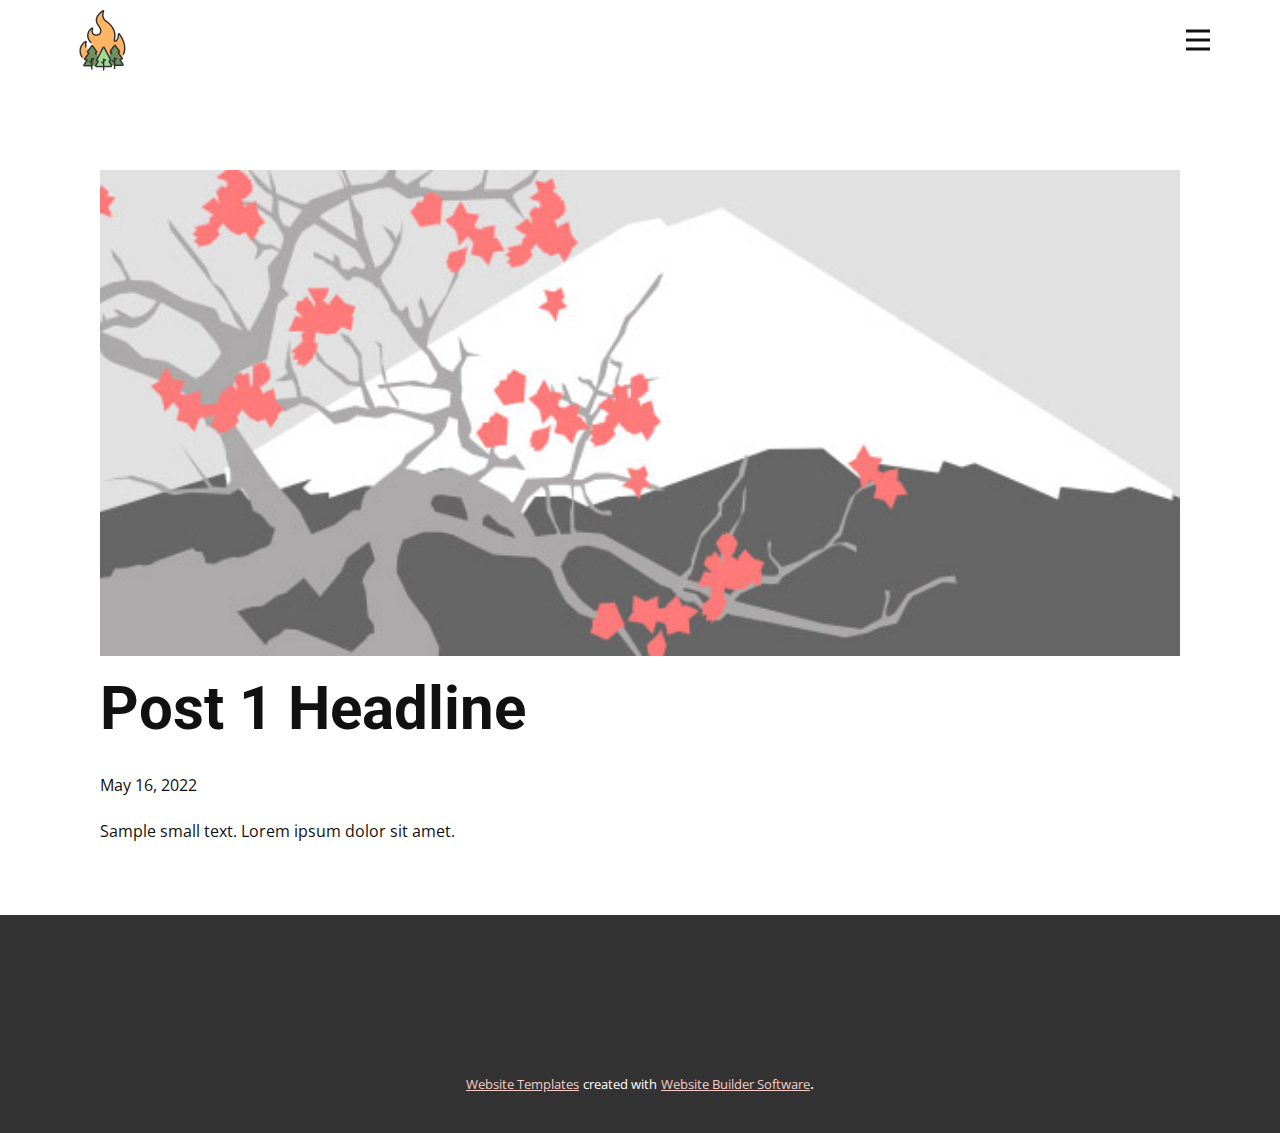
<file: blog/post.html>
<!doctype html>
<html style="font-size: 16px;"><head>
    <meta name="viewport" content="width=device-width, initial-scale=1.0">
    <meta charset="utf-8">
    <meta name="keywords" content="Post 1 Headline">
    <meta name="description" content="">
    <meta name="page_type" content="np-template-header-footer-from-plugin">
    <title>Post 1 Headline</title>
    <link rel="stylesheet" href="../nicepage.css" media="screen">
<link rel="stylesheet" href="../Post-Template.css" media="screen">
    <script class="u-script" type="text/javascript" src="../jquery.js" defer=""></script>
    <script class="u-script" type="text/javascript" src="../nicepage.js" defer=""></script>
    <meta name="generator" content="Nicepage 4.10.5, nicepage.com">
    <link id="u-theme-google-font" rel="stylesheet" href="https://fonts.googleapis.com/css?family=Roboto:100,100i,300,300i,400,400i,500,500i,700,700i,900,900i|Open+Sans:300,300i,400,400i,500,500i,600,600i,700,700i,800,800i">
    
    
    <script type="application/ld+json">{
		"@context": "http://schema.org",
		"@type": "Organization",
		"name": ""
}</script>
    <meta name="theme-color" content="#efa69d">
  </head>
  <body class="u-body u-xl-mode"><header class="u-clearfix u-header u-header" id="sec-3764"><div class="u-clearfix u-sheet u-sheet-1">
        <nav class="u-menu u-menu-dropdown u-offcanvas u-menu-1" data-responsive-from="XL">
          <div class="menu-collapse" style="font-size: 1rem; letter-spacing: 0px; font-weight: 500; text-transform: uppercase;">
            <a class="u-button-style u-custom-active-color u-custom-border u-custom-border-color u-custom-hover-color u-custom-left-right-menu-spacing u-custom-padding-bottom u-custom-text-active-color u-custom-text-color u-custom-text-hover-color u-custom-top-bottom-menu-spacing u-nav-link u-text-active-palette-1-base u-text-hover-palette-2-base" href="#">
              <svg class="u-svg-link" viewBox="0 0 24 24"><use xmlns:xlink="http://www.w3.org/1999/xlink" xlink:href="#menu-hamburger"></use></svg>
              <svg class="u-svg-content" version="1.1" id="menu-hamburger" viewBox="0 0 16 16" x="0px" y="0px" xmlns:xlink="http://www.w3.org/1999/xlink" xmlns="http://www.w3.org/2000/svg"><g><rect y="1" width="16" height="2"></rect><rect y="7" width="16" height="2"></rect><rect y="13" width="16" height="2"></rect>
</g></svg>
            </a>
          </div>
          <div class="u-nav-container">
            <ul class="u-nav u-spacing-2 u-unstyled u-nav-1"><li class="u-nav-item"><a class="u-active-grey-5 u-button-style u-hover-grey-10 u-nav-link u-text-active-grey-90 u-text-grey-90 u-text-hover-grey-90" href="../Home.html" style="padding: 10px 20px;">Home</a>
</li><li class="u-nav-item"><a class="u-active-grey-5 u-button-style u-hover-grey-10 u-nav-link u-text-active-grey-90 u-text-grey-90 u-text-hover-grey-90" href="../About.html" style="padding: 10px 20px;">About</a>
</li><li class="u-nav-item"><a class="u-active-grey-5 u-button-style u-hover-grey-10 u-nav-link u-text-active-grey-90 u-text-grey-90 u-text-hover-grey-90" href="../Contact.html" style="padding: 10px 20px;">Contact</a>
</li></ul>
          </div>
          <div class="u-nav-container-collapse">
            <div class="u-black u-container-style u-inner-container-layout u-opacity u-opacity-95 u-sidenav">
              <div class="u-inner-container-layout u-sidenav-overflow">
                <div class="u-menu-close"></div>
                <ul class="u-align-center u-nav u-popupmenu-items u-unstyled u-nav-2"><li class="u-nav-item"><a class="u-button-style u-nav-link" href="../Home.html" style="padding: 10px 20px;">Home</a>
</li><li class="u-nav-item"><a class="u-button-style u-nav-link" href="../About.html" style="padding: 10px 20px;">About</a>
</li><li class="u-nav-item"><a class="u-button-style u-nav-link" href="../Contact.html" style="padding: 10px 20px;">Contact</a>
</li></ul>
              </div>
            </div>
            <div class="u-black u-menu-overlay u-opacity u-opacity-70"></div>
          </div>
        </nav><span class="u-file-icon u-icon u-icon-1"><img src="../images/7204183.png" alt=""></span>
      </div></header>
    <section class="u-align-center u-clearfix u-section-1" id="sec-70e5">
      <div class="u-clearfix u-sheet u-valign-middle-md u-valign-middle-sm u-valign-middle-xs u-sheet-1"><!--post_details--><!--post_details_options_json--><!--{"source":""}--><!--/post_details_options_json--><!--blog_post-->
        <div class="u-container-style u-expanded-width u-post-details u-post-details-1">
          <div class="u-container-layout u-valign-middle u-container-layout-1"><!--blog_post_image-->
            <img alt="" class="u-blog-control u-expanded-width u-image u-image-default u-image-1" src="[data-uri]"><!--/blog_post_image--><!--blog_post_header-->
            <h2 class="u-blog-control u-text u-text-1">Post 1 Headline</h2><!--/blog_post_header--><!--blog_post_metadata-->
            <div class="u-blog-control u-metadata u-metadata-1"><!--blog_post_metadata_date-->
              <span class="u-meta-date u-meta-icon">May 16, 2022</span><!--/blog_post_metadata_date--><!--blog_post_metadata_category-->
              <!--/blog_post_metadata_category--><!--blog_post_metadata_comments-->
              <!--/blog_post_metadata_comments-->
            </div><!--/blog_post_metadata--><!--blog_post_content-->
            <div class="u-align-justify u-blog-control u-post-content u-text u-text-2 fr-view">
  Sample small text. Lorem ipsum dolor sit amet.
  </div><!--/blog_post_content-->
          </div>
        </div><!--/blog_post--><!--/post_details-->
      </div>
    </section>
    
    
    <footer class="u-align-center u-clearfix u-footer u-grey-80 u-footer" id="sec-be3e"><div class="u-align-left u-clearfix u-sheet u-sheet-1"></div></footer>
    <section class="u-backlink u-clearfix u-grey-80">
      <a class="u-link" href="https://nicepage.com/website-templates" target="_blank">
        <span>Website Templates</span>
      </a>
      <p class="u-text">
        <span>created with</span>
      </p>
      <a class="u-link" href="" target="_blank">
        <span>Website Builder Software</span>
      </a>. 
    </section>
  
</body></html>
</file>
